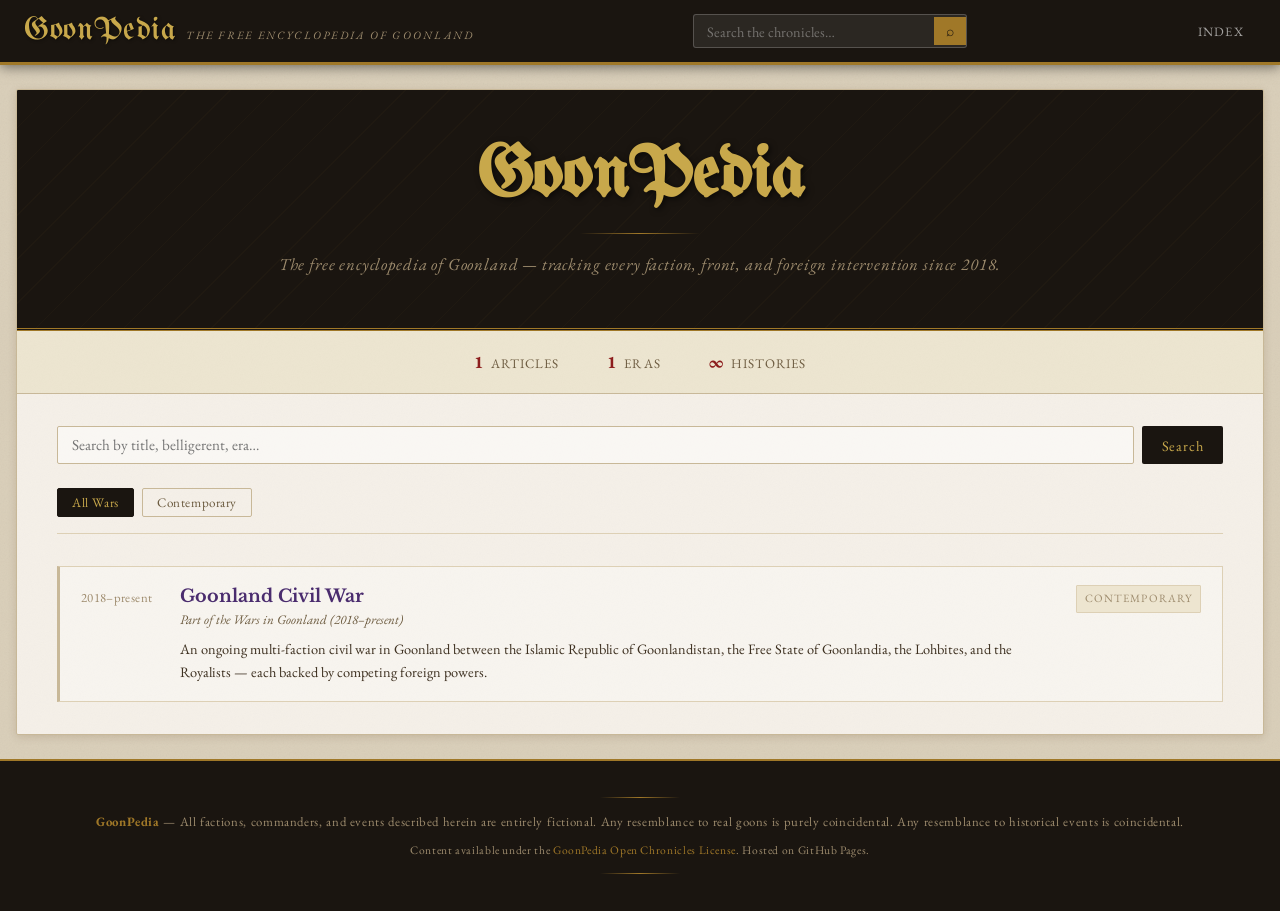
<file: index.html>
<!DOCTYPE html>
<html lang="en">
<head>
  <meta charset="UTF-8">
  <meta name="viewport" content="width=device-width, initial-scale=1.0">
  <title>GoonPedia — The Free Encyclopedia of Goonland</title>
  <meta name="description" content="The free encyclopedia of Goonland — conflicts, factions, and wars from the world's most chaotic fictional nation.">
  <link rel="stylesheet" href="style.css">
</head>
<body data-page="home">

  <!-- ── Site Header ── -->
  <header class="site-header">
    <div class="header-inner">
      <a href="index.html" class="site-logo">
        <span class="logo-fraktur">GoonPedia</span>
        <span class="logo-sub">The Free Encyclopedia of Goonland</span>
      </a>

      <div class="header-search">
        <input
          type="text"
          id="global-search-input"
          placeholder="Search the chronicles…"
          aria-label="Search articles"
        >
        <button id="global-search-btn" aria-label="Search">⌕</button>
      </div>

      <nav class="header-nav" aria-label="Site navigation">
        <a href="index.html">Index</a>
        
        
        
      </nav>
    </div>
  </header>

  <!-- ── Main Card ── -->
  <div class="page-wrapper">
    <main class="main-card">

      <!-- Banner -->
      <div class="homepage-banner">
        <h1>GoonPedia</h1>
        <div class="banner-rule"></div>
        <p class="banner-tagline">
          The free encyclopedia of Goonland — tracking every faction, front, and foreign intervention since 2018.
        </p>
      </div>

      <!-- Stats bar -->
      <div class="homepage-stats">
        <span><strong id="stat-total">—</strong> &nbsp;Articles</span>
        <span><strong id="stat-cats">—</strong> &nbsp;Eras</span>
        <span><strong>∞</strong> &nbsp;Histories</span>
      </div>

      <!-- Content area -->
      <div class="homepage-content">

        <!-- Search results banner (hidden until search) -->
        <div id="search-results-banner" class="search-banner" style="display:none; margin: -2rem -2.5rem 1.5rem; padding-left: 2rem;"></div>

        <!-- Homepage search row -->
        <div style="display:flex; gap:0.5rem; margin-bottom:1.5rem;">
          <input
            type="text"
            id="homepage-search-input"
            placeholder="Search by title, belligerent, era…"
            style="
              flex:1;
              border:1px solid var(--border);
              background:rgba(255,255,255,0.5);
              font-family:var(--font-body);
              font-size:0.95rem;
              padding:0.5rem 0.9rem;
              color:var(--ink);
              outline:none;
              border-radius:2px;
            "
            aria-label="Search articles"
          >
          <button id="homepage-search-btn" style="
            background:var(--ink);
            color:var(--gold-light);
            border:none;
            padding:0.5rem 1.2rem;
            font-family:var(--font-body);
            font-size:0.9rem;
            cursor:pointer;
            border-radius:2px;
            letter-spacing:0.06em;
          ">Search</button>
        </div>

        <!-- Category tabs -->
        <div class="category-tabs" id="category-tabs" role="tablist" aria-label="Filter by era">
          <!-- Populated by JS -->
        </div>

        <!-- War list -->
        <div class="war-grid" id="war-list" role="list" aria-live="polite" aria-label="List of articles">
          <!-- Populated by JS -->
        </div>

      </div>
    </main>
  </div>

  <!-- ── Footer ── -->
  <footer class="site-footer">
    <div class="page-wrapper">
      <div class="footer-rule"></div>
      <p>
        <strong style="color:var(--gold)">GoonPedia</strong> &mdash;
        All factions, commanders, and events described herein are entirely fictional. Any resemblance to real goons is purely coincidental.
        Any resemblance to historical events is coincidental.
      </p>
      <p style="margin-top:0.4rem; font-size:0.72rem; color:var(--ink-faint);">
        Content available under the
        <a href="#">GoonPedia Open Chronicles License</a>.
        Hosted on GitHub Pages.
      </p>
      <div class="footer-rule"></div>
    </div>
  </footer>

  <script src="script.js"></script>
</body>
</html>
</file>
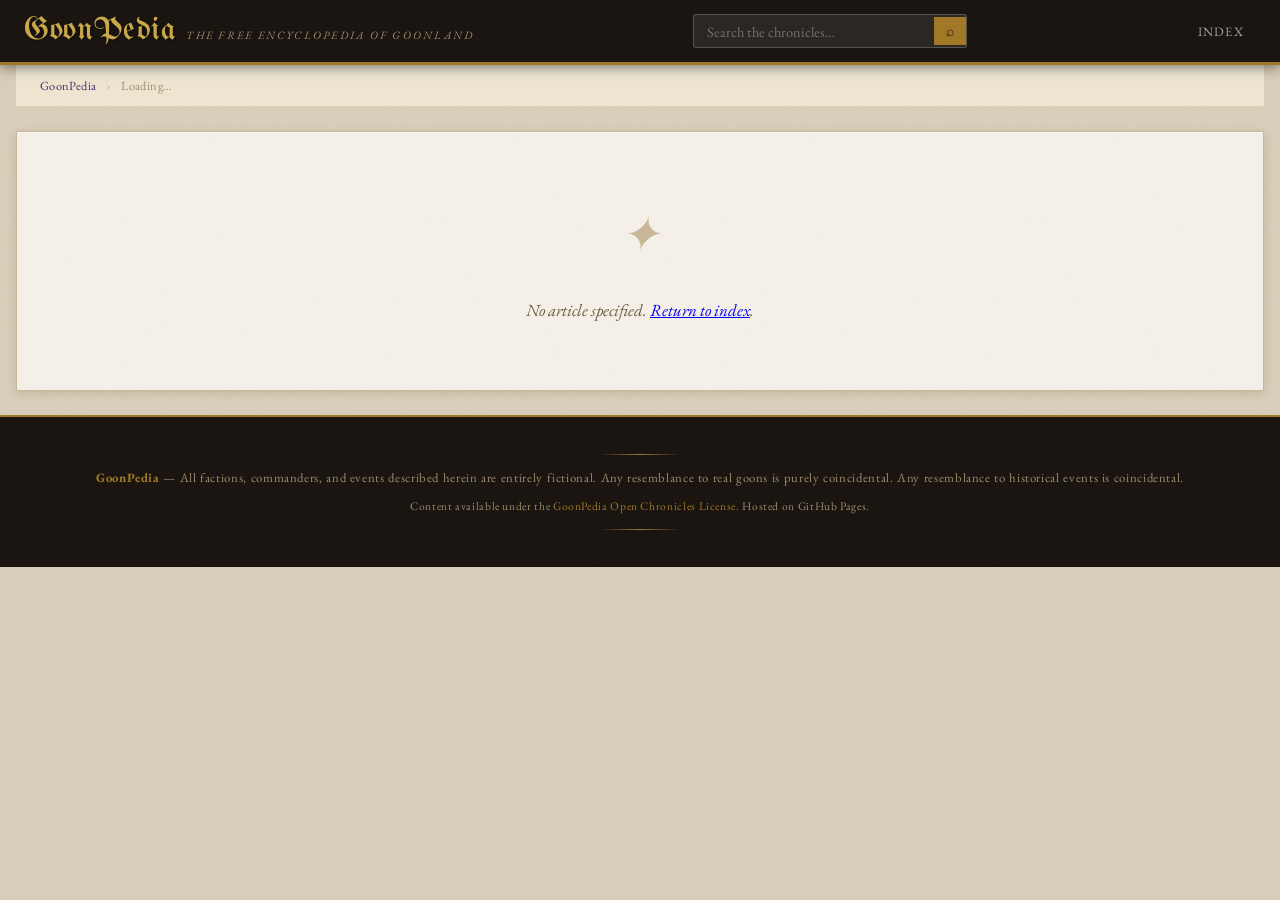
<file: article.html>
<!DOCTYPE html>
<html lang="en">
<head>
  <meta charset="UTF-8">
  <meta name="viewport" content="width=device-width, initial-scale=1.0">
  <title>Article — GoonPedia</title>
  <meta name="description" content="GoonPedia article — Goonland Civil War and the Wars in Goonland.">
  <link rel="stylesheet" href="style.css">
</head>
<body data-page="article">

  <!-- ── Site Header ── -->
  <header class="site-header">
    <div class="header-inner">
      <a href="index.html" class="site-logo">
        <span class="logo-fraktur">GoonPedia</span>
        <span class="logo-sub">The Free Encyclopedia of Goonland</span>
      </a>

      <div class="header-search">
        <input
          type="text"
          id="global-search-input"
          placeholder="Search the chronicles…"
          aria-label="Search articles"
        >
        <button id="global-search-btn" aria-label="Search">⌕</button>
      </div>

      <nav class="header-nav" aria-label="Site navigation">
        <a href="index.html">Index</a>
        
        
        
      </nav>
    </div>
  </header>

  <!-- ── Breadcrumb ── -->
  <div class="page-wrapper">
    <div class="breadcrumb" id="breadcrumb" aria-label="Breadcrumb">
      <a href="index.html">GoonPedia</a>
      <span class="sep">›</span>
      <span>Loading…</span>
    </div>
  </div>

  <!-- ── Main Card ── -->
  <div class="page-wrapper">
    <main class="main-card" id="article-main" aria-live="polite" aria-label="Article content">
      <!-- Populated by JS -->
      <div class="state-message">
        <span class="state-icon">✦</span>
        Loading article…
      </div>
    </main>
  </div>

  <!-- ── Footer ── -->
  <footer class="site-footer">
    <div class="page-wrapper">
      <div class="footer-rule"></div>
      <p>
        <strong style="color:var(--gold)">GoonPedia</strong> &mdash;
        All factions, commanders, and events described herein are entirely fictional. Any resemblance to real goons is purely coincidental.
        Any resemblance to historical events is coincidental.
      </p>
      <p style="margin-top:0.4rem; font-size:0.72rem; color:var(--ink-faint);">
        Content available under the
        <a href="#">GoonPedia Open Chronicles License</a>.
        Hosted on GitHub Pages.
      </p>
      <div class="footer-rule"></div>
    </div>
  </footer>

  <script src="script.js"></script>
</body>
</html>
</file>
<file: style.css>
/* =====================================================
   FICTOPEDIA — The Free Encyclopedia of Goonland
   Style: Aged-Academic / Archival Parchment
   ===================================================== */

@import url('https://fonts.googleapis.com/css2?family=EB+Garamond:ital,wght@0,400;0,500;0,600;0,700;1,400;1,500&family=Libre+Baskerville:ital,wght@0,400;0,700;1,400&family=UnifrakturMaguntia&display=swap');

/* ── CSS Variables ── */
:root {
  --parchment:      #f5f0e8;
  --parchment-dark: #ede5d0;
  --parchment-mid:  #e8dfc8;
  --ink:            #1a1510;
  --ink-mid:        #3d3020;
  --ink-light:      #6b5a3e;
  --ink-faint:      #9e8c6e;
  --crimson:        #8b1a1a;
  --crimson-light:  #c0392b;
  --gold:           #a07828;
  --gold-light:     #c8a84b;
  --border:         #c8b898;
  --border-light:   #ddd0b5;
  --shadow:         rgba(80,50,10,0.15);
  --link:           #4a2c6e;
  --link-hover:     #8b1a1a;
  --visited:        #6b3a7a;

  --sidebar-width: 280px;
  --content-max:   900px;
  --font-body:     'EB Garamond', 'Libre Baskerville', Georgia, serif;
  --font-heading:  'Libre Baskerville', Georgia, serif;
  --font-display:  'UnifrakturMaguntia', cursive;
}

/* ── Reset & Base ── */
*, *::before, *::after { box-sizing: border-box; margin: 0; padding: 0; }

html { scroll-behavior: smooth; }

body {
  background-color: #d9ceb8;
  background-image:
    url("data:image/svg+xml,%3Csvg xmlns='http://www.w3.org/2000/svg' width='400' height='400'%3E%3Cfilter id='noise'%3E%3CfeTurbulence type='fractalNoise' baseFrequency='0.65' numOctaves='3' stitchTiles='stitch'/%3E%3CfeColorMatrix type='saturate' values='0'/%3E%3C/filter%3E%3Crect width='400' height='400' filter='url(%23noise)' opacity='0.08'/%3E%3C/svg%3E");
  font-family: var(--font-body);
  font-size: 17px;
  color: var(--ink);
  line-height: 1.75;
  min-height: 100vh;
}

/* ── Page Wrapper ── */
.page-wrapper {
  max-width: 1280px;
  margin: 0 auto;
  padding: 0 1rem;
}

/* ── Site Header ── */
.site-header {
  background: var(--ink);
  border-bottom: 3px solid var(--gold);
  padding: 0;
  position: sticky;
  top: 0;
  z-index: 100;
  box-shadow: 0 2px 12px rgba(0,0,0,0.5);
}

.header-inner {
  max-width: 1280px;
  margin: 0 auto;
  padding: 0 1.5rem;
  display: flex;
  align-items: center;
  justify-content: space-between;
  gap: 1rem;
  height: 62px;
}

.site-logo {
  display: flex;
  align-items: baseline;
  gap: 0.6rem;
  text-decoration: none;
  flex-shrink: 0;
}

.logo-fraktur {
  font-family: var(--font-display);
  font-size: 2rem;
  color: var(--gold-light);
  line-height: 1;
  letter-spacing: 0.02em;
  text-shadow: 1px 1px 3px rgba(0,0,0,0.5);
}

.logo-sub {
  font-family: var(--font-body);
  font-size: 0.7rem;
  color: var(--ink-faint);
  letter-spacing: 0.2em;
  text-transform: uppercase;
  font-style: italic;
}

/* Search bar */
.header-search {
  display: flex;
  align-items: center;
  gap: 0;
  background: rgba(255,255,255,0.08);
  border: 1px solid rgba(255,255,255,0.2);
  border-radius: 3px;
  overflow: hidden;
  transition: border-color 0.2s;
}

.header-search:focus-within {
  border-color: var(--gold-light);
}

.header-search input {
  background: transparent;
  border: none;
  outline: none;
  color: #f0e8d8;
  font-family: var(--font-body);
  font-size: 0.9rem;
  padding: 0.4rem 0.8rem;
  width: 240px;
}

.header-search input::placeholder { color: rgba(255,255,255,0.35); }

.header-search button {
  background: var(--gold);
  border: none;
  color: var(--ink);
  padding: 0.4rem 0.75rem;
  cursor: pointer;
  font-size: 0.85rem;
  transition: background 0.2s;
}

.header-search button:hover { background: var(--gold-light); }

.header-nav a {
  color: rgba(255,255,255,0.6);
  text-decoration: none;
  font-size: 0.8rem;
  letter-spacing: 0.1em;
  text-transform: uppercase;
  padding: 0 0.75rem;
  transition: color 0.2s;
}
.header-nav a:hover { color: var(--gold-light); }

/* ── Main Content Card ── */
.main-card {
  background: var(--parchment);
  margin: 1.5rem 0;
  border: 1px solid var(--border);
  box-shadow:
    0 2px 8px var(--shadow),
    inset 0 1px 0 rgba(255,255,255,0.6);
  border-radius: 2px;
  overflow: hidden;
  position: relative;
}

/* subtle inner texture */
.main-card::before {
  content: '';
  position: absolute;
  inset: 0;
  background-image:
    url("data:image/svg+xml,%3Csvg xmlns='http://www.w3.org/2000/svg' width='300' height='300'%3E%3Cfilter id='n'%3E%3CfeTurbulence type='fractalNoise' baseFrequency='0.9' numOctaves='4' stitchTiles='stitch'/%3E%3CfeColorMatrix type='saturate' values='0'/%3E%3C/filter%3E%3Crect width='300' height='300' filter='url(%23n)' opacity='0.04'/%3E%3C/svg%3E");
  pointer-events: none;
  z-index: 0;
}

/* ================================================
   HOMEPAGE
   ================================================ */

.homepage-banner {
  background: var(--ink);
  padding: 3rem 2.5rem;
  text-align: center;
  border-bottom: 3px double var(--gold);
  position: relative;
  overflow: hidden;
}

.homepage-banner::before {
  content: '';
  position: absolute;
  inset: 0;
  background: repeating-linear-gradient(
    -45deg,
    transparent,
    transparent 30px,
    rgba(160,120,40,0.04) 30px,
    rgba(160,120,40,0.04) 31px
  );
}

.homepage-banner h1 {
  font-family: var(--font-display);
  font-size: 4.5rem;
  color: var(--gold-light);
  line-height: 1.1;
  text-shadow: 2px 2px 6px rgba(0,0,0,0.6);
  position: relative;
  margin-bottom: 0.4rem;
}

.homepage-banner .banner-tagline {
  color: var(--ink-faint);
  font-style: italic;
  font-size: 1.05rem;
  position: relative;
  letter-spacing: 0.05em;
}

.homepage-banner .banner-rule {
  width: 120px;
  height: 1px;
  background: linear-gradient(90deg, transparent, var(--gold), transparent);
  margin: 1rem auto;
}

.homepage-stats {
  display: flex;
  justify-content: center;
  gap: 3rem;
  padding: 1rem 2rem;
  background: var(--parchment-dark);
  border-bottom: 1px solid var(--border);
  font-size: 0.82rem;
  color: var(--ink-light);
  letter-spacing: 0.08em;
  text-transform: uppercase;
}

.homepage-stats span strong {
  color: var(--crimson);
  font-size: 1.1rem;
  font-style: normal;
  letter-spacing: 0;
  text-transform: none;
}

.homepage-content {
  padding: 2rem 2.5rem;
  position: relative;
  z-index: 1;
}

/* Category filter tabs */
.category-tabs {
  display: flex;
  gap: 0.5rem;
  flex-wrap: wrap;
  margin-bottom: 2rem;
  padding-bottom: 1rem;
  border-bottom: 1px solid var(--border-light);
}

.cat-tab {
  background: transparent;
  border: 1px solid var(--border);
  color: var(--ink-light);
  font-family: var(--font-body);
  font-size: 0.82rem;
  padding: 0.3rem 0.9rem;
  cursor: pointer;
  border-radius: 2px;
  transition: all 0.18s;
  letter-spacing: 0.04em;
}

.cat-tab:hover, .cat-tab.active {
  background: var(--ink);
  color: var(--gold-light);
  border-color: var(--ink);
}

/* War list grid */
.war-grid {
  display: grid;
  gap: 1rem;
}

.war-card {
  display: grid;
  grid-template-columns: auto 1fr auto;
  gap: 0 1.2rem;
  align-items: start;
  padding: 1.1rem 1.3rem;
  background: rgba(255,255,255,0.3);
  border: 1px solid var(--border-light);
  border-left: 3px solid var(--border);
  text-decoration: none;
  color: inherit;
  transition: all 0.2s;
  cursor: pointer;
}

.war-card:hover {
  background: rgba(255,255,255,0.6);
  border-left-color: var(--crimson);
  transform: translateX(2px);
  box-shadow: 2px 2px 8px var(--shadow);
}

.war-card-years {
  font-variant-numeric: tabular-nums;
  font-size: 0.8rem;
  color: var(--ink-faint);
  white-space: nowrap;
  padding-top: 0.15rem;
  letter-spacing: 0.03em;
  min-width: 80px;
}

.war-card-body { min-width: 0; }

.war-card-title {
  font-family: var(--font-heading);
  font-size: 1.1rem;
  font-weight: 700;
  color: var(--link);
  margin-bottom: 0.1rem;
  line-height: 1.3;
}

.war-card:hover .war-card-title { color: var(--crimson); }

.war-card-subtitle {
  font-size: 0.82rem;
  font-style: italic;
  color: var(--ink-light);
  margin-bottom: 0.4rem;
}

.war-card-summary {
  font-size: 0.9rem;
  color: var(--ink-mid);
  line-height: 1.55;
  display: -webkit-box;
  -webkit-line-clamp: 2;
  -webkit-box-orient: vertical;
  overflow: hidden;
}

.war-card-badge {
  font-size: 0.7rem;
  letter-spacing: 0.1em;
  text-transform: uppercase;
  color: var(--ink-faint);
  background: var(--parchment-dark);
  border: 1px solid var(--border-light);
  padding: 0.2rem 0.5rem;
  white-space: nowrap;
  border-radius: 1px;
  align-self: start;
}

/* ================================================
   ARTICLE PAGE
   ================================================ */

.article-layout {
  display: grid;
  grid-template-columns: 1fr var(--sidebar-width);
  gap: 0;
  align-items: start;
}

/* ── Article Header ── */
.article-header {
  padding: 1.8rem 2rem 1.2rem;
  border-bottom: 1px solid var(--border-light);
  position: relative;
  z-index: 1;
}

.article-category-tag {
  display: inline-block;
  font-size: 0.72rem;
  letter-spacing: 0.15em;
  text-transform: uppercase;
  color: var(--crimson);
  margin-bottom: 0.6rem;
  padding-bottom: 0.4rem;
  border-bottom: 1px solid var(--border-light);
}

.article-title {
  font-family: var(--font-heading);
  font-size: 2.4rem;
  font-weight: 700;
  color: var(--ink);
  line-height: 1.2;
  margin-bottom: 0.3rem;
}

.article-subtitle {
  font-size: 1.05rem;
  font-style: italic;
  color: var(--ink-light);
  margin-bottom: 0.8rem;
}

.article-lead {
  font-size: 0.82rem;
  color: var(--ink-faint);
  letter-spacing: 0.06em;
  display: flex;
  gap: 1.2rem;
  flex-wrap: wrap;
}

/* ── TOC ── */
.toc-box {
  background: var(--parchment-dark);
  border: 1px solid var(--border);
  margin: 0 2rem 1.5rem;
  padding: 0;
  display: inline-block;
  min-width: 220px;
  max-width: 360px;
  float: left;
  clear: left;
}

.toc-box + * { clear: none; }

.toc-header {
  background: var(--ink);
  color: var(--gold-light);
  font-family: var(--font-heading);
  font-size: 0.78rem;
  font-weight: 700;
  letter-spacing: 0.12em;
  text-transform: uppercase;
  padding: 0.4rem 0.8rem;
  display: flex;
  justify-content: space-between;
  align-items: center;
  cursor: pointer;
}

.toc-header button {
  background: none;
  border: none;
  color: var(--ink-faint);
  font-size: 0.75rem;
  cursor: pointer;
  padding: 0;
  font-family: var(--font-body);
}

.toc-header button:hover { color: var(--gold-light); }

.toc-list {
  list-style: none;
  padding: 0.6rem 0.8rem 0.8rem;
  counter-reset: toc-main;
}

.toc-list > li {
  counter-increment: toc-main;
  font-size: 0.88rem;
  line-height: 1.6;
}

.toc-list > li > a::before {
  content: counter(toc-main) ". ";
  color: var(--ink-faint);
  font-size: 0.78rem;
}

.toc-list a {
  color: var(--link);
  text-decoration: none;
}
.toc-list a:hover { color: var(--link-hover); text-decoration: underline; }

.toc-sub {
  list-style: none;
  padding-left: 1.1rem;
  counter-reset: toc-sub;
  margin-top: 0.1rem;
}

.toc-sub li {
  counter-increment: toc-sub;
  font-size: 0.82rem;
}

.toc-sub li a::before {
  content: counter(toc-main) "." counter(toc-sub) ". ";
  color: var(--ink-faint);
  font-size: 0.75rem;
}

/* ── Article Body ── */
.article-body {
  padding: 0 2rem 2rem;
  position: relative;
  z-index: 1;
  clear: both;
}

/* Lead paragraph */
.article-body .lead-para {
  font-size: 1.02rem;
  line-height: 1.8;
  margin-bottom: 1.2rem;
  color: var(--ink);
}

/* Sections */
.article-section {
  margin-bottom: 1.8rem;
}

.section-heading {
  font-family: var(--font-heading);
  font-size: 1.3rem;
  font-weight: 700;
  color: var(--ink);
  border-bottom: 1px solid var(--border);
  padding-bottom: 0.25rem;
  margin-bottom: 0.9rem;
  margin-top: 1.8rem;
}

.subsection-heading {
  font-family: var(--font-heading);
  font-size: 1.05rem;
  font-weight: 700;
  color: var(--ink-mid);
  margin: 1.2rem 0 0.6rem;
}

.article-body p {
  margin-bottom: 0.9rem;
  font-size: 0.97rem;
  color: var(--ink-mid);
  text-align: justify;
  hyphens: auto;
}

/* References list */
.references-list {
  list-style: none;
  padding: 0;
  border-top: 1px solid var(--border-light);
  padding-top: 0.8rem;
}

.references-list li {
  display: grid;
  grid-template-columns: 1.8rem 1fr;
  gap: 0 0.5rem;
  font-size: 0.84rem;
  margin-bottom: 0.7rem;
  line-height: 1.55;
}

.ref-num {
  color: var(--ink-faint);
  font-style: italic;
  text-align: right;
}

.ref-author { font-weight: 600; }
.ref-title { font-style: italic; color: var(--link); }
.ref-note { color: var(--ink-faint); font-size: 0.82rem; display: block; margin-top: 0.1rem; }

/* ── Infobox / Sidebar ── */
.article-sidebar {
  padding: 1.5rem 1.2rem 1.5rem 0;
  border-left: 1px solid var(--border-light);
  position: sticky;
  top: 70px;
  align-self: start;
}

.infobox {
  background: var(--parchment-dark);
  border: 1px solid var(--border);
  border-radius: 1px;
  overflow: hidden;
  box-shadow: 1px 1px 4px var(--shadow);
  font-size: 0.84rem;
}

.infobox-title {
  background: var(--ink);
  color: var(--gold-light);
  font-family: var(--font-heading);
  font-size: 0.85rem;
  font-weight: 700;
  text-align: center;
  padding: 0.6rem 1rem;
  letter-spacing: 0.05em;
}

.infobox-subtitle {
  background: var(--parchment-mid);
  text-align: center;
  font-style: italic;
  font-size: 0.8rem;
  color: var(--ink-light);
  padding: 0.35rem 1rem;
  border-bottom: 1px solid var(--border);
}

.infobox table {
  width: 100%;
  border-collapse: collapse;
}

.infobox td {
  padding: 0.35rem 0.8rem;
  vertical-align: top;
  border-bottom: 1px solid var(--border-light);
  line-height: 1.5;
}

.infobox td:first-child {
  font-weight: 600;
  color: var(--ink-light);
  white-space: nowrap;
  font-size: 0.78rem;
  letter-spacing: 0.04em;
  text-transform: uppercase;
  width: 36%;
}

.infobox td:last-child {
  color: var(--ink-mid);
}

.infobox-section-head td {
  background: var(--parchment-mid);
  font-weight: 700;
  font-size: 0.78rem;
  letter-spacing: 0.1em;
  text-transform: uppercase;
  color: var(--ink-light);
  padding: 0.3rem 0.8rem;
  border-bottom: 1px solid var(--border);
}

.infobox-section-head td:first-child {
  text-transform: none;
  font-size: inherit;
}

.side-label {
  display: inline-block;
  background: var(--crimson);
  color: #fff;
  font-size: 0.65rem;
  letter-spacing: 0.08em;
  text-transform: uppercase;
  padding: 0.1rem 0.35rem;
  border-radius: 1px;
  margin-bottom: 0.2rem;
}

.side-label.alt { background: var(--ink-mid); }

.infobox ul {
  list-style: none;
  padding: 0;
  margin: 0.1rem 0 0;
}

.infobox ul li {
  padding: 0.05rem 0;
  font-size: 0.82rem;
  color: var(--ink-mid);
}

.infobox ul li::before {
  content: '• ';
  color: var(--ink-faint);
}

/* dagger / surrender marks */
.dagger { color: var(--crimson); font-size: 0.85em; }

/* ── Footer ── */
.site-footer {
  background: var(--ink);
  color: var(--ink-faint);
  border-top: 2px solid var(--gold);
  padding: 1.5rem;
  text-align: center;
  font-size: 0.8rem;
  letter-spacing: 0.05em;
  margin-top: 1.5rem;
}

.site-footer a { color: var(--gold); text-decoration: none; }
.site-footer a:hover { color: var(--gold-light); text-decoration: underline; }

.footer-rule {
  width: 80px;
  height: 1px;
  background: linear-gradient(90deg, transparent, var(--gold), transparent);
  margin: 0.8rem auto;
}

/* ── Breadcrumb ── */
.breadcrumb {
  font-size: 0.78rem;
  color: var(--ink-faint);
  padding: 0.6rem 1.5rem;
  background: var(--parchment-dark);
  border-bottom: 1px solid var(--border-light);
  letter-spacing: 0.03em;
  position: relative;
  z-index: 1;
}

.breadcrumb a { color: var(--link); text-decoration: none; }
.breadcrumb a:hover { color: var(--link-hover); text-decoration: underline; }
.breadcrumb .sep { margin: 0 0.4rem; color: var(--border); }

/* ── Loading & Error states ── */
.state-message {
  padding: 4rem 2rem;
  text-align: center;
  color: var(--ink-light);
  font-style: italic;
}

.state-message .state-icon {
  font-family: var(--font-display);
  font-size: 3rem;
  color: var(--border);
  display: block;
  margin-bottom: 1rem;
}

/* ── Search results ── */
.search-banner {
  padding: 0.8rem 2rem;
  background: var(--parchment-mid);
  border-bottom: 1px solid var(--border-light);
  font-size: 0.88rem;
  color: var(--ink-light);
  font-style: italic;
  position: relative;
  z-index: 1;
}

.search-banner strong { color: var(--ink); font-style: normal; }

/* ── Highlighted search match ── */
mark {
  background: rgba(160, 120, 40, 0.25);
  color: inherit;
  border-radius: 1px;
  padding: 0 1px;
}

/* ── Animations ── */
@keyframes fadeSlideIn {
  from { opacity: 0; transform: translateY(8px); }
  to   { opacity: 1; transform: translateY(0); }
}

.war-card {
  animation: fadeSlideIn 0.3s ease both;
}

.article-body, .article-header, .infobox {
  animation: fadeSlideIn 0.35s ease both;
}

/* ── Responsive ── */
@media (max-width: 900px) {
  .article-layout {
    grid-template-columns: 1fr;
  }

  .article-sidebar {
    order: -1;
    border-left: none;
    border-bottom: 1px solid var(--border-light);
    padding: 1rem;
    position: static;
  }

  .infobox {
    max-width: 480px;
    margin: 0 auto;
  }

  .toc-box {
    float: none;
    max-width: 100%;
    width: 100%;
  }

  .homepage-banner h1 { font-size: 3rem; }
}

@media (max-width: 600px) {
  .header-inner { flex-wrap: wrap; height: auto; padding: 0.6rem 1rem; }
  .header-search input { width: 160px; }
  .header-nav { display: none; }
  .homepage-stats { gap: 1.5rem; flex-wrap: wrap; }
  .war-card { grid-template-columns: 1fr; }
  .war-card-years { font-size: 0.75rem; }
  .article-header { padding: 1.2rem 1rem 0.8rem; }
  .article-body { padding: 0 1rem 1.5rem; }
  .toc-box { margin: 0 1rem 1rem; }
}

/* ── Print ── */
@media print {
  .site-header, .site-footer { display: none; }
  .main-card { box-shadow: none; border: 1px solid #ccc; }
  .article-layout { grid-template-columns: 1fr; }
  .article-sidebar { border: none; position: static; }
  body { background: white; }
}
</file>
